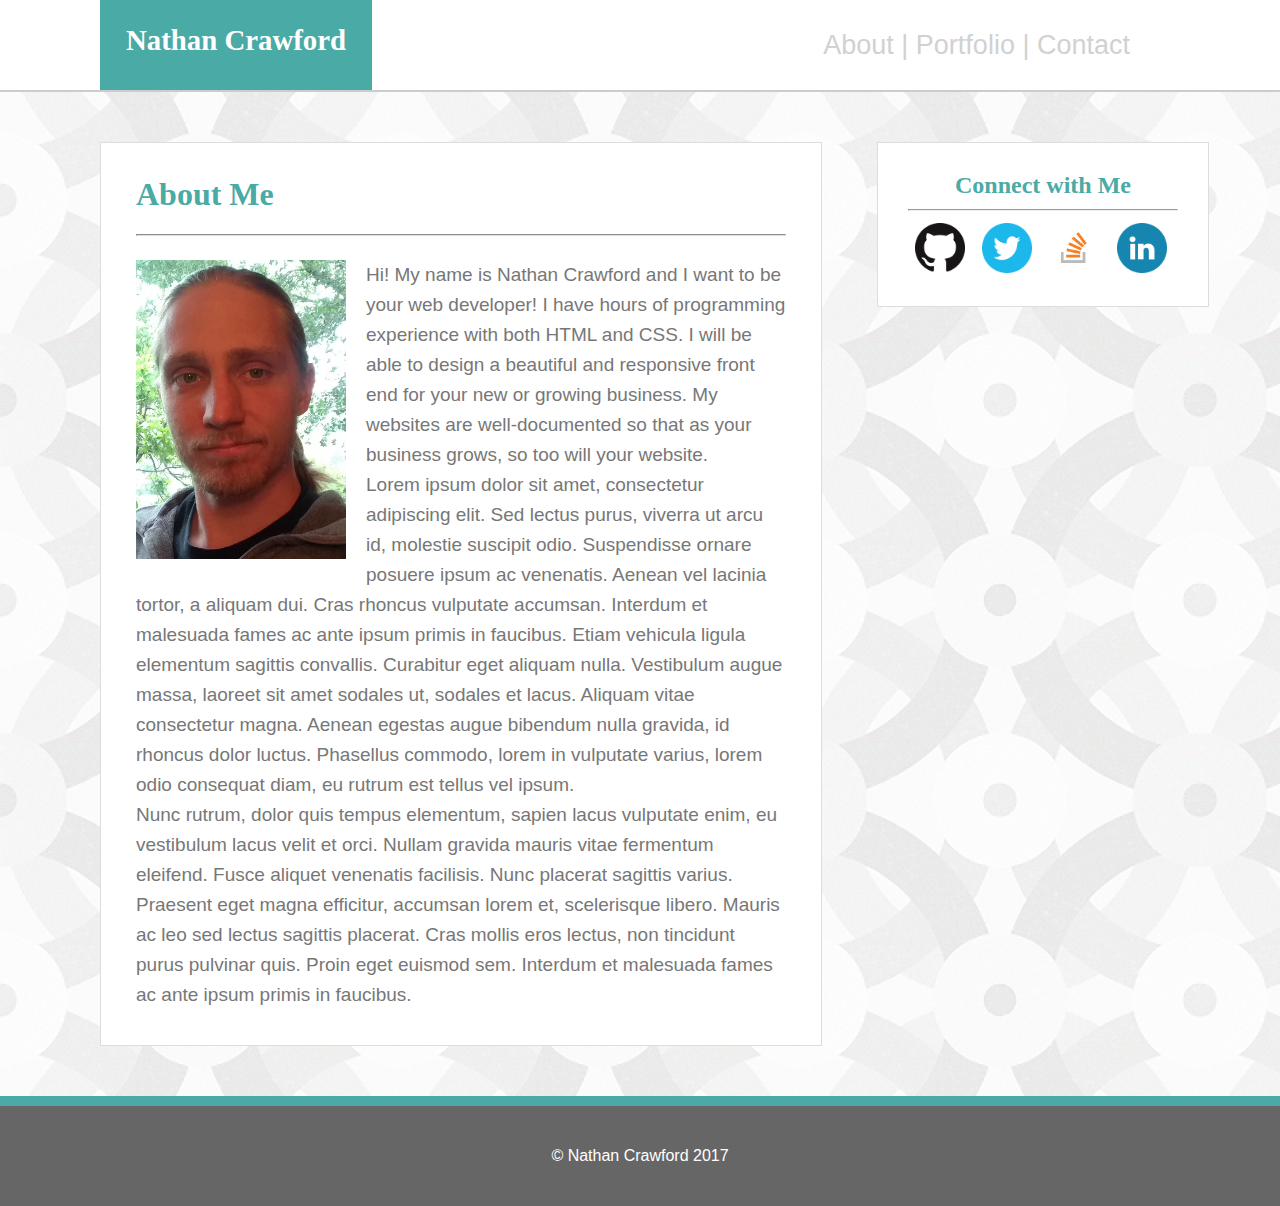
<file: index.html>
<!DOCTYPE html>
<meta charset="utf-8">
<html>
<head>
	<title>Nathan Crawford | Web Developer</title>
	<link rel="stylesheet" type="text/css" href="assets/css/reset.css">
	<link rel="stylesheet" type="text/css" href="assets/css/style.css">
</head>
<body>
	<!-- Header and Nav Bar -->
	<div id="head">
			<h1 class="headername"><a href="index.html" class="myname">Nathan Crawford</a></h1>
		<nav class="navbar">
			<tr>
				<td><a href="index.html">About</a></td>
				<td>|</td>
				<td><a href="portfolio.html">Portfolio</a></td>
				<td>|</td>
				<td><a href="contact.html">Contact</a></td>
			</tr>
		</nav>
	</div>
	<div class="content-wrapper">
		<h2>About Me</h2><br><hr class="contentrule"><br>
		<img src="assets/images/port-pic.jpg" width="210px" id="profile">
		<p>
			Hi! My name is Nathan Crawford and I want to be your web developer! I have <em>hours</em> of programming experience with both HTML and CSS. I will be able to design a beautiful and responsive front end for your new or growing business. My websites are well-documented so that as your business grows, so too will your website.
		</p>
		<p>
			Lorem ipsum dolor sit amet, consectetur adipiscing elit. Sed lectus purus, viverra ut arcu id, molestie suscipit odio. Suspendisse ornare posuere ipsum ac venenatis. Aenean vel lacinia tortor, a aliquam dui. Cras rhoncus vulputate accumsan. Interdum et malesuada fames ac ante ipsum primis in faucibus. Etiam vehicula ligula elementum sagittis convallis. Curabitur eget aliquam nulla. Vestibulum augue massa, laoreet sit amet sodales ut, sodales et lacus. Aliquam vitae consectetur magna. Aenean egestas augue bibendum nulla gravida, id rhoncus dolor luctus. Phasellus commodo, lorem in vulputate varius, lorem odio consequat diam, eu rutrum est tellus vel ipsum.
		</p>
		<p>
			Nunc rutrum, dolor quis tempus elementum, sapien lacus vulputate enim, eu vestibulum lacus velit et orci. Nullam gravida mauris vitae fermentum eleifend. Fusce aliquet venenatis facilisis. Nunc placerat sagittis varius. Praesent eget magna efficitur, accumsan lorem et, scelerisque libero. Mauris ac leo sed lectus sagittis placerat. Cras mollis eros lectus, non tincidunt purus pulvinar quis. Proin eget euismod sem. Interdum et malesuada fames ac ante ipsum primis in faucibus.
		</p>
	</div>
	<!-- Connect Box -->
	<div id="connect">
		<h2 class="connectheader">Connect with Me<hr></h2>
			<a href="https://github.com/ArbutusNate" target="_blank" class="icon"><img src="assets/images/gh-icon-dark.png" width="50px"></a>
			<a href="https://twitter.com/ArbutusNate" target="_blank" class="icon"><img src="assets/images/twit-icon.png" width="50px"></a>
			<a href="http://stackoverflow.com/users/7833943/arbutusnate" target="_blank" class="icon"><img src="assets/images/so-icon.png" width="50px"></a>
			<a href="https://www.linkedin.com/in/nathan-crawford-264229139/" target="_blank" class="icon"><img src="assets/images/linked-icon.png" width="50px"></a>
	</div>
	<!-- Floating (haha) Footer -->
	<footer>
	© Nathan Crawford 2017
	</footer>
</body>
</html>
</file>
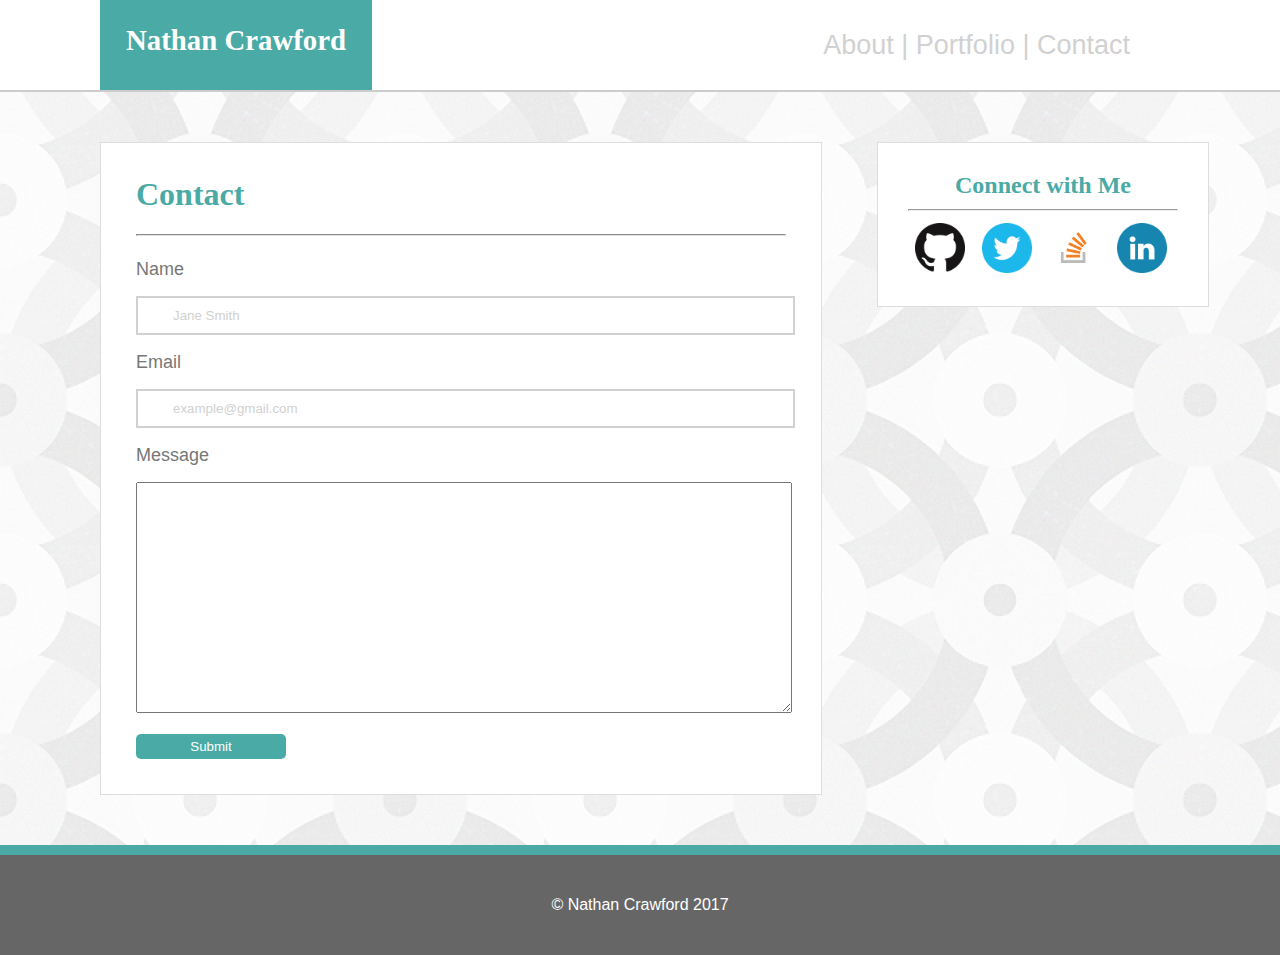
<file: contact.html>
<!DOCTYPE html>
<meta charset="utf-8">
<html>
<head>
	<title>Nathan Crawford | Contact</title>
	<link rel="stylesheet" type="text/css" href="assets/css/reset.css">
	<link rel="stylesheet" type="text/css" href="assets/css/style.css">
</head>
<body>
	<!-- Header and Nav Bar -->
	<div id="head">
			<h1 class="headername"><a href="index.html" class="myname">Nathan Crawford</a></h1>
		<nav class="navbar">
			<tr>
				<td><a href="index.html">About</a></td>
				<td>|</td>
				<td><a href="portfolio.html">Portfolio</a></td>
				<td>|</td>
				<td><a href="contact.html">Contact</a></td>
			</tr>
		</nav>
	</div>
	<div class="content-wrapper">
		<h2>Contact</h2><br><hr class="contentrule"><br>
	<!-- Contact Form and Fields <!-->
		<form id="contactform">
			Name<br><br>
			<input type="text" name="fullname" placeholder="Jane Smith"><br><br>
			Email<br><br>
			<input type="text" name="email" placeholder="example@gmail.com"><br><br>
			Message<br><br>
			<textarea rows="15" name="comment" form="usrform"></textarea><br><br>
			<input type="submit" name="Submit">
		</form>
	</div>
	<!-- Connect Box -->
	<div id="connect">
		<h2 class="connectheader">Connect with Me<hr></h2>
			<a href="https://github.com/ArbutusNate" target="_blank" class="icon"><img src="assets/images/gh-icon-dark.png" width="50px"></a>
			<a href="https://twitter.com/ArbutusNate" target="_blank" class="icon"><img src="assets/images/twit-icon.png" width="50px"></a>
			<a href="http://stackoverflow.com/users/7833943/arbutusnate" target="_blank" class="icon"><img src="assets/images/so-icon.png" width="50px"></a>
			<a href="https://www.linkedin.com/in/nathan-crawford-264229139/" target="_blank" class="icon"><img src="assets/images/linked-icon.png" width="50px"></a>
	</div>
	<!-- Floating? Footer <!-->
	<footer>
	<span> © Nathan Crawford 2017 </span>	
	</footer>
</body>
</html>
</file>
<file: assets/css/style.css>
/* General */
body {
	background-image: url("../images/background.png.png");
}
p {
	font-size: 19px;
	font-family: 'Arial', 'Helvetica Neue', Helvetica, sans-serif;
	color: #777777;
	line-height: 30px;
}
h1 {
	font-family: 'Georgia', Times, Times New Roman, serif;
	font-size: 1.8em;
	font-weight: bold;
	color: white;
	vertical-align: center;
}
h2 {
	font-family: 'Georgia', Times, Times New Roman, serif;
	color: #4aaaa5;
	font-size: 2em;
	font-weight: bold;
}
nav a:hover {
	background-color: #4aaaa5;
	border-radius: 5px;
	color: white;
}
.content-wrapper {
	clear: both;
	border: 1px solid #dddddd;
	width: 60%;
	margin: 50px 35px 50px 100px;
	padding: 35px;
	background-color: #ffffff;
	width: 650px;
	float: left;
}
.contentrule {
	border-color: #e0e0e0;
}
/* Header, Footer, and Nav Bar */
#head {
	height: 90px;
	width: 100%;
	background-color: #ffffff;
	border-bottom: 2px solid #cccccc;
	overflow: auto;
}
.headername {
	height: 38px;
	padding: 26px;
	text-align: bottom;
	margin-left: 100px;
	float: left;
	background-color: #4aaaa5;
}
.myname {
	position-top: 15px;
	color: white;
	font-family: 'Georgia', Times, Times New Roman, serif;
}
.navbar {
	height: 90px;
	width: 270px;
	line-height: 90px;
	margin-right: 150px;
	float: right;
	background-color: white;
    text-align: center;
	font-family: 'Arial', 'Helvetica Neue', Helvetica, sans-serif;
	color: #d1d1d1;
	font-size: 27px;
	text-decoration: none;
	width: auto;
}
footer {
	position: relative;
	color: white;
	font-family: 'Arial', 'Helvetica Neue', Helvetica, sans-serif;
	text-align: center;
	clear: both;
	background-color: #666666;
    height: 100px;
    width: 100%;
    border-top: 10px solid #4baaa5;
    line-height: 100px;
}
a {
	text-decoration: none;
	color: #d1d1d1;
}

/*a:hover { 
    background-color: yellow;
}*/

/* Connect Box */
.connectheader {
	text-align: center;
	font-size: 1.5em;
	font-weight: bold;
}
#connect {
	background-color: #ffffff;
	border: 1px solid #dddddd;
	width: 270px;
	height: auto;
	margin: 50px 20px;
	float: left;
	padding: 30px 30px;
}
.icon {
	width: 20%;
	margin: 2.5%;
}
/* Main Page */
#profile {
	float: left;
	padding: 0px 20px 10px 0px;
}
/* Portfolio Page */
.port-frame {
	float: left;
	margin: 15px;
	height: 205px;
	width: 275px;
}
.port-text {
	position: relative;
	bottom: 45%;
	float: left;
	text-align: center;
	line-height: 60px;
	height: 60px;
	background-color: #4aaaa5;
	color: white;
	font-family: 'Georgia', Times, Times New Roman, serif;
	font-size: 16px;
	width: 275px;
}
/* Contact Page */
#contactform {
	font-size: 18px;
	font-family: 'Arial', 'Helvetica Neue', Helvetica, sans-serif;
	color: #777777;
}
input[type=text] {
	width: 90%;
	height: 35px;
	border: 2px solid #d1d1d1;
	color: #d1d1d1;
	padding: 0px 35px;
}
input[type=submit] {
	width: 150px;
	height: 25px;
	border-radius: 5px;
    border: 0;
 	font-family: 'Arial', 'Helvetica Neue', Helvetica, sans-serif;
    background: #4aaaa5;
    color: white;
}
textarea {
	width: 100%;
	height: auto;
}
::-webkit-input-placeholder {
  color: #d1d1d1;
  font-family: 'Arial', 'Helvetica Neue', Helvetica, sans-serif;
}
::-moz-placeholder {
  color: #d1d1d1;
  font-family: 'Arial', 'Helvetica Neue', Helvetica, sans-serif;
}
:-ms-input-placeholder {
  color: #d1d1d1;
  font-family: 'Arial', 'Helvetica Neue', Helvetica, sans-serif;
}
:-moz-placeholder {
  color: #d1d1d1;
  font-family: 'Arial', 'Helvetica Neue', Helvetica, sans-serif;
}
</file>
